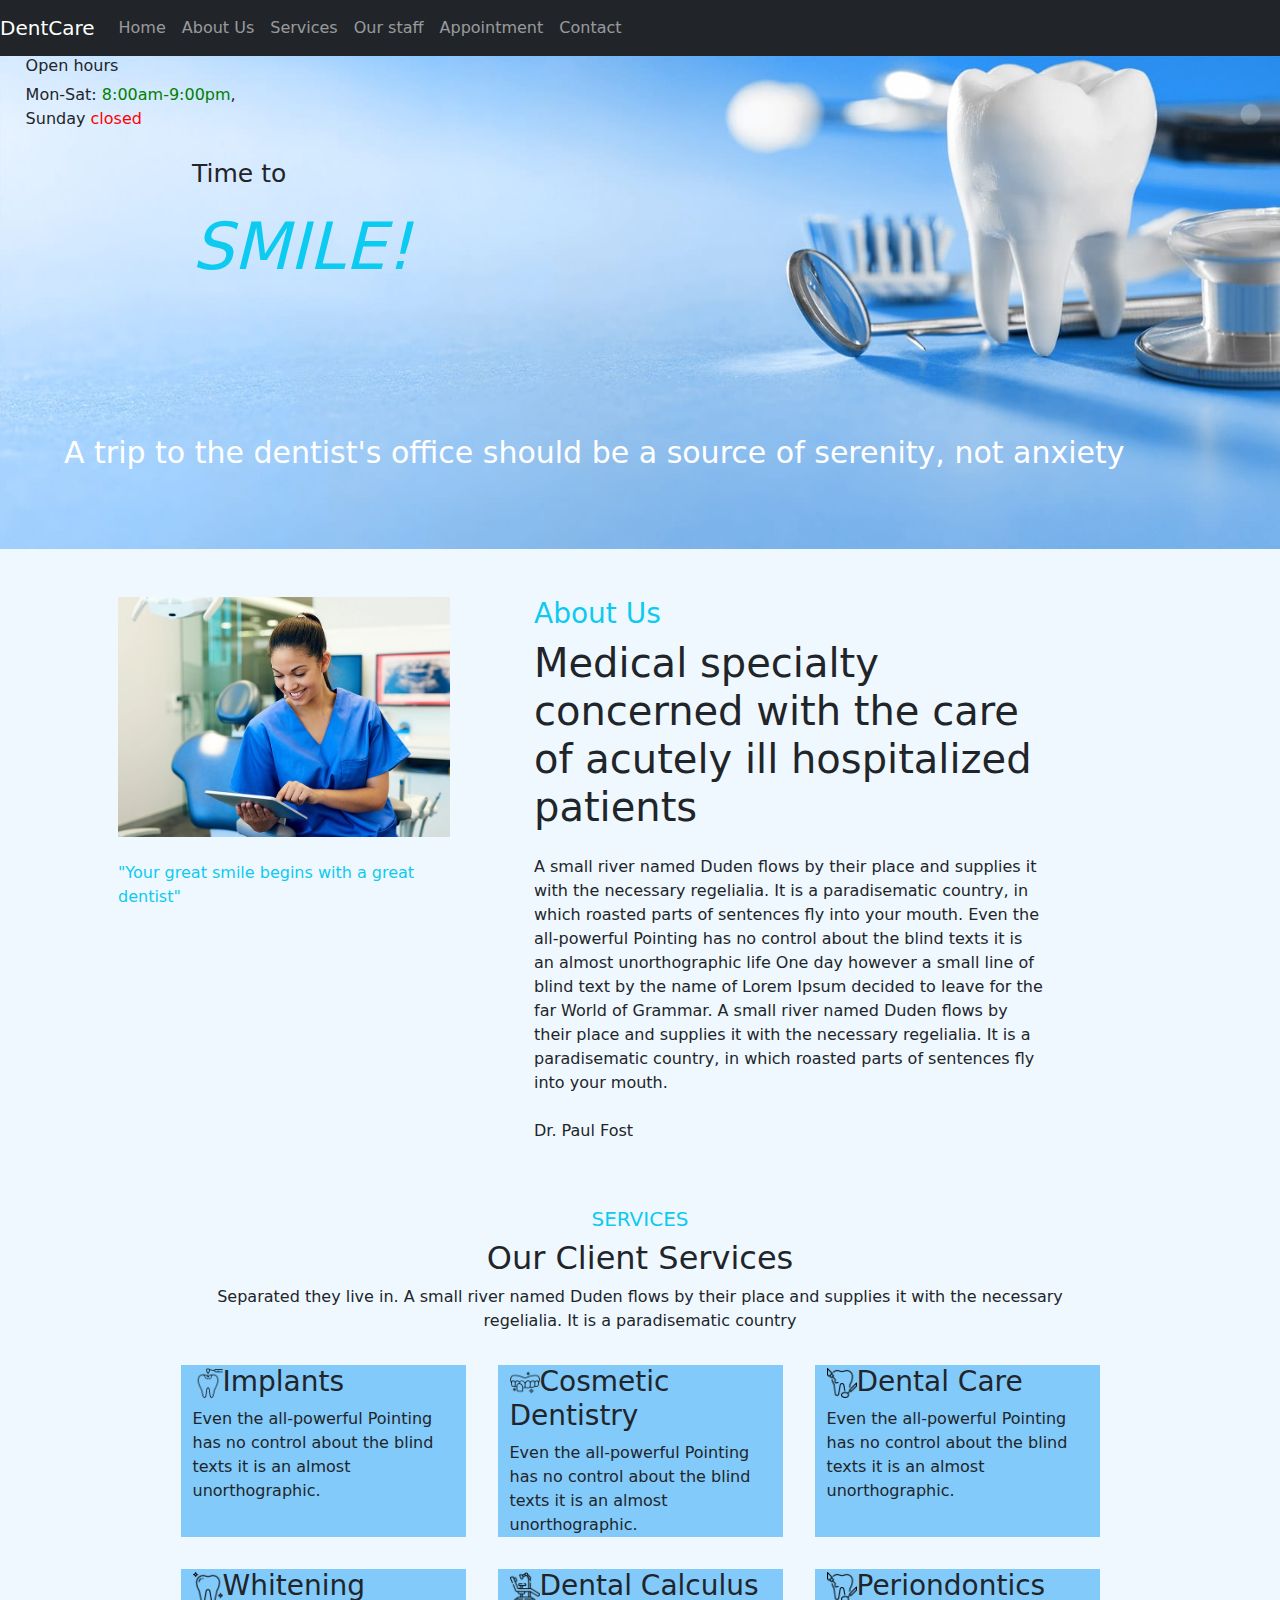
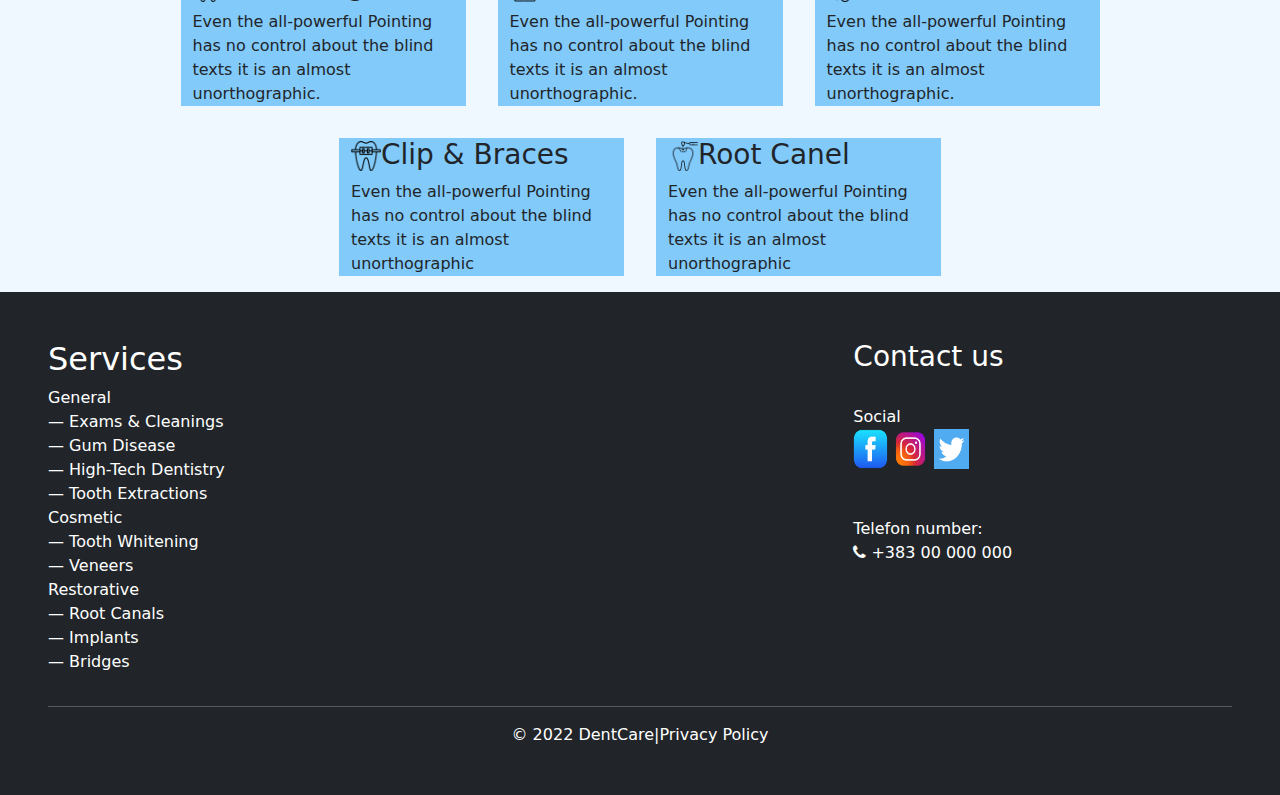
<file: index.html>
<!DOCTYPE html>
<html lang="en">

<head>
  <meta charset="UTF-8">
  <meta http-equiv="X-UA-Compatible" content="IE=edge">
  <meta name="viewport" content="width=device-width, initial-scale=1.0">
  <link href="https://cdn.jsdelivr.net/npm/bootstrap@5.1.3/dist/css/bootstrap.min.css" rel="stylesheet">
  <link rel="stylesheet" href="https://cdnjs.cloudflare.com/ajax/libs/font-awesome/4.7.0/css/font-awesome.min.css">
  <link rel="stylesheet" href="projekti.css">
  
<script src="https://ajax.googleapis.com/ajax/libs/jquery/3.6.0/jquery.min.js"></script>
  <title>DentCare Clinic</title>
</head>

<body>
  
    <script src="https://cdn.jsdelivr.net/npm/bootstrap@5.1.3/dist/js/bootstrap.bundle.min.js"></script>

   <script src="js/menu.js"></script>
    
    <!-- <nav class="navbar navbar-expand-sm sticky-top navbar-dark bg-dark">

      <a href="#" class="navbar-brand">DentCare</a>
      <button class="navbar-toggler" type="button" data-bs-toggle="collapse" data-bs-target="#mynavbar">
        <span class="navbar-toggler-icon"></span>
      </button>
      <div class="collapse navbar-collapse" id="mynavbar">
        <ul class="navbar-nav me-auto">
          <li class="nav-item">
            <a class="nav-link active" href="#">Home</a>
          </li>
          <li class="nav-item">
            <a class="nav-link" href="#about">About</a>
          </li>
          <li class="nav-item">
            <a class="nav-link" href="#services">Services</a>
          </li>
          <li class="nav-item">
            <a class="nav-link" href="our-staff1.html">Our Staff</a>
          </li>
          <li class="nav-item">
            <a class="nav-link" href="appointment.html">Appointment</a>
          </li>
          <li class="nav-item">
            <a class="nav-link" href="#contact">Contact</a>
          </li>
        </ul>
      </div>

    </nav> -->

  
    <div class="figure">
      <img src="images-projekti/dentist.jpg" class="img-fluid">
      <section class="text-break">
        <p class="fonts-1">Time to</p>
        <h1 class="text-info fonts-2 ">SMILE!</h1>
      </section>
      <div class="text-white text-break  fonts-0">
        A trip to the dentist's office should be a source of serenity, not anxiety
      </div>
      <div class="openhours">
        <h6>Open hours</h6>
        Mon-Sat:
        <span class="color-1">8:00am-9:00pm</span>,<br> Sunday <span class="color-2">closed</span>
      </div>

    </div>

  <div class="container-fluid backg-color2">
    <div id="about"></div>
    <div class="container p-5">
      <div class="row column-gap-60 ">
        <div class="col-4">
          <img src="images-projekti/about-us.jpg" class="img-fluid"><br><br>
          <p class=" text-info">"Your great smile begins with a great dentist"</p>
        </div>
        <div class="col-6">
          <h3 class="text-info">About Us</h3>
          <h1>Medical specialty concerned with the care of acutely ill hospitalized patients</h1>
          <p class="mt-4">
            A small river named Duden flows by their place and supplies it with the necessary regelialia. It
            is a
            paradisematic country, in which roasted parts of sentences fly into your mouth. Even the
            all-powerful
            Pointing has no control about the blind texts it is an almost unorthographic life One day
            however a
            small
            line of blind text by the name of Lorem Ipsum decided to leave for the far World of Grammar.

            A small river named Duden flows by their place and supplies it with the necessary regelialia. It
            is a
            paradisematic country, in which roasted parts of sentences fly into your mouth.
            <br> <br>
            Dr. Paul Fost
          </p>
        </div>
      </div>
    </div>
    <div id="services"></div>
    <div class="container  ">

      <div class="row ">
        <h5 class="d-flex justify-content-center text-info">SERVICES</h5>
      </div>
      <div class="row ">
        <h2 class="d-flex justify-content-center">Our Client Services</h2>
      </div>
      <div class="row ">
        <p class="d-flex justify-content-center text-center">Separated they live in. A small river named Duden flows
          by their place and supplies it with the necessary <br>regelialia. It is a paradisematic country</p>
      </div>

      <div class="row justify-content-center ">
        <div class="col-md-5 col-lg-3 m-3 backg-color3">
          <h3><img src="images-projekti/tooth1.png" alt="load.." width="30px" height="30px">Implants</h3>
          Even the all-powerful Pointing has no control about the blind texts it is an almost unorthographic.
        </div>
        <div class="col-md-5 col-lg-3 m-3 backg-color3">
          <h3><img src="images-projekti/tooth2.png" alt="load.." width="30px" height="30px">Cosmetic Dentistry</h3>
          Even the all-powerful Pointing has no control about the blind texts it is an almost unorthographic.
        </div>
        <div class="col-md-5 col-lg-3 m-3 backg-color3">
          <h3><img src="images-projekti/tooth3.png" alt="load.." width="30px" height="30px">Dental Care</h3>
          Even the all-powerful Pointing has no control about the blind texts it is an almost unorthographic.

        </div>
        <div class="col-md-5 col-lg-3 m-3 backg-color3">
          <h3><img src="images-projekti/tooth4.png" alt="load.." width="30px" height="30px">Whitening</h3>
          Even the all-powerful Pointing has no control about the blind texts it is an almost unorthographic.
        </div>
        <div class="col-md-5 col-lg-3 m-3 backg-color3">
          <h3><img src="images-projekti/tooth5.png" alt="load.." width="30px" height="30px">Dental Calculus</h3>
          Even the all-powerful Pointing has no control about the blind texts it is an almost unorthographic.
        </div>
        <div class="col-md-5 col-lg-3 m-3 backg-color3">
          <h3><img src="images-projekti/tooth6.png" alt="load.." width="30px" height="30px">Periondontics</h3>
          Even the all-powerful Pointing has no control about the blind texts it is an almost unorthographic.
        </div>
        <div class="col-md-5 col-lg-3 m-3 backg-color3">
          <h3><img src="images-projekti/tooth7.png" alt="load.." width="30px" height="30px">Clip & Braces</h3>
          Even the all-powerful Pointing has no control about the blind texts it is an almost unorthographic
        </div>
        <div class="col-md-5 col-lg-3 m-3 backg-color3">
          <h3><img src="images-projekti/tooth8.png" alt="load.." width="30px" height="30px">Root Canel</h3>
          Even the all-powerful Pointing has no control about the blind texts it is an almost unorthographic
        </div>
      </div>


    </div>
  </div>
  <footer class=" container-fluid  bg-dark p-5" id="contact">
    <div class="row">
      <div class="col-8">
        <h2 class="text-white">Services</h2>
        <p class="text-white">General<br>
          — Exams & Cleanings<br>
          — Gum Disease<br>
          — High-Tech Dentistry<br>
          — Tooth Extractions<br>
          Cosmetic<br>
          — Tooth Whitening<br>
          — Veneers<br>
          Restorative<br>
          — Root Canals<br>
          — Implants<br>
          — Bridges
        </p>
      </div>
      <div class="col-4">
        <h3 class=" text-white">Contact us</h3><br>
        <div class="text-white">Social</div>
        <div>
          <a href="https://www.facebook.com/"><img src="images-projekti/icon-facebook.jpg" alt="load.." width="35px"
              height="40px"></a>
          <a href="https://www.instagram.com/"><img src="images-projekti/Instagram-icon.webp" alt="load.." width="35px"
              height="40px"></a>
          <a href="https://www.twitter.com/"><img src="images-projekti/twitter-icon.png" alt="load.." width="35px"
              height="40px"></a>
        </div>
        <div class="text-white"><br><br>
          Telefon number:<br>
          <i class="fa fa-phone"></i> <span>+383 00 000 000</span>


        </div>
      </div>
    </div>
    <hr class="text-white">
    <div class="text-center text-white">
      &copy; 2022 DentCare|Privacy Policy
    </div>
  </footer>

</body>

</html>
</file>
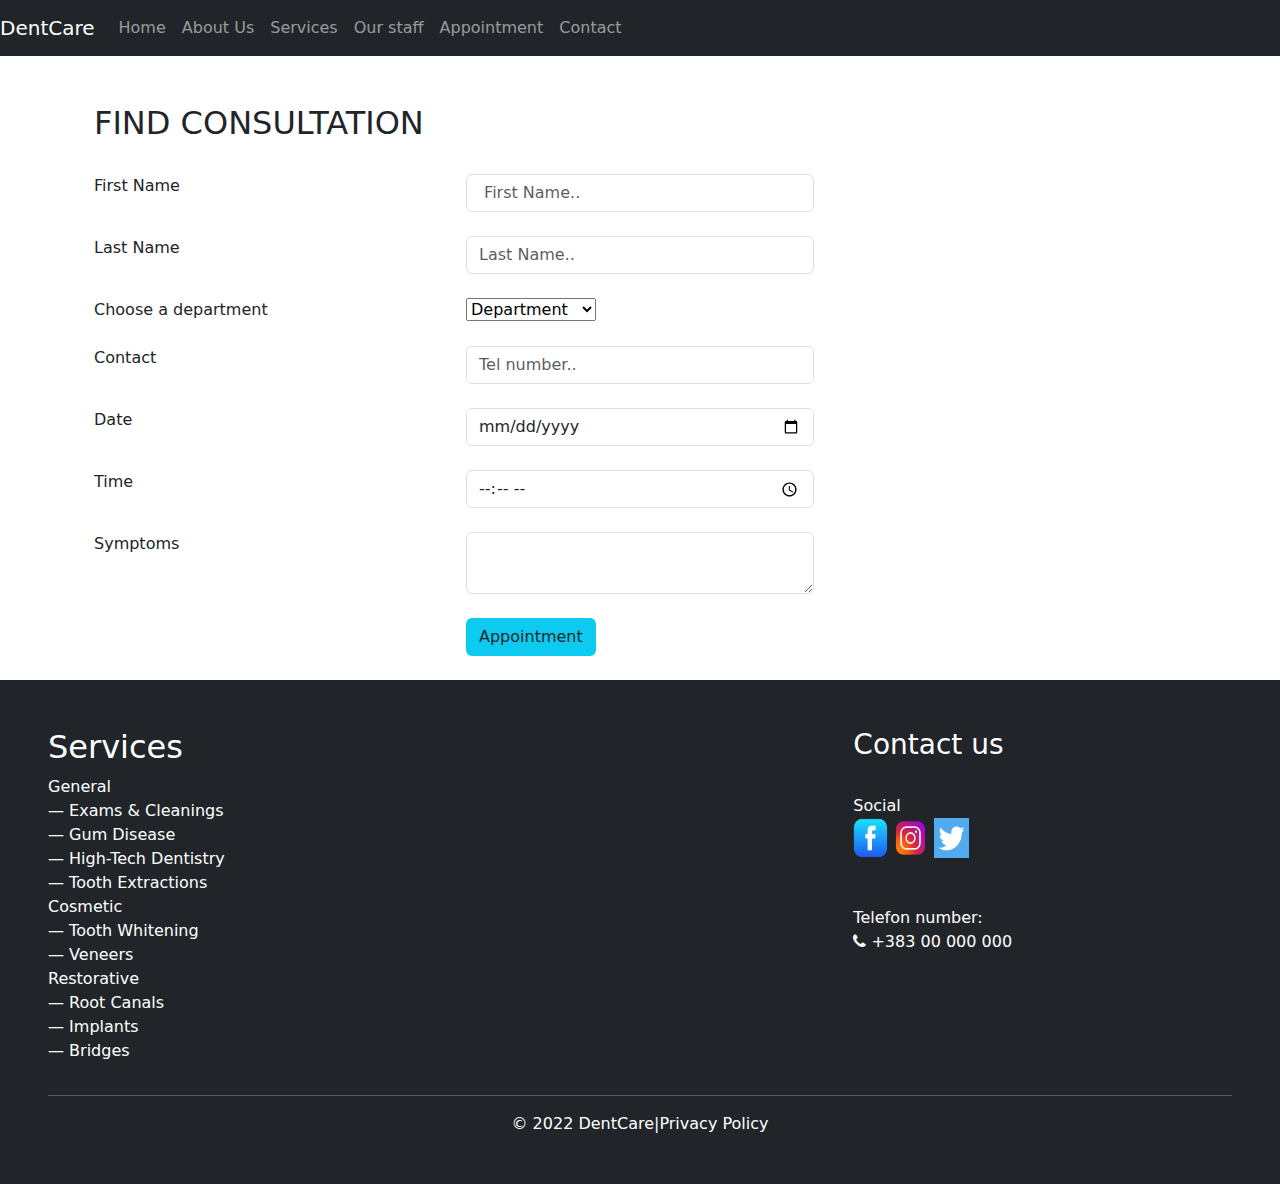
<file: appointment.html>
<!DOCTYPE html>
<html lang="en">

<head>
  <meta charset="UTF-8">
  <meta http-equiv="X-UA-Compatible" content="IE=edge">
  <meta name="viewport" content="width=device-width, initial-scale=1.0">
  <link href="https://cdn.jsdelivr.net/npm/bootstrap@5.1.3/dist/css/bootstrap.min.css" rel="stylesheet">
  <link rel="stylesheet" href="https://cdnjs.cloudflare.com/ajax/libs/font-awesome/4.7.0/css/font-awesome.min.css">
  <link rel="stylesheet" href="projekti.css">
  <script src="https://ajax.googleapis.com/ajax/libs/jquery/3.6.0/jquery.min.js"></script>
  <title>Projekti</title>
</head>

<body>
  <script src="https://cdn.jsdelivr.net/npm/bootstrap@5.1.3/dist/js/bootstrap.bundle.min.js">  </script>
  <script src="js/menu.js"></script>
  
   <div class="container mt-4 p-4">
    <div class="row ">
      <div class="col-md-6">
        <h2>FIND CONSULTATION </h2>
      </div>
    </div>
    <br>
   
    <form id="form" name="myform">

      <div class="form-group row">
        <label class="col-sm-4 col-lg-4">
          First Name
        </label>
        <div class="col-sm-4 col-lg-4">
          <input type="text" name="fname"  id="Fname" class="form-control" placeholder=" First Name.." required>
        </div>
      </div><br>
      <div class="form-group row">
        <label class="col-sm-4 col-lg-4">
          Last Name
        </label>
        <div class="col-sm-4 col-lg-4">
          <input type="text" id="Lname" class="form-control" placeholder="Last Name..">
        </div>
      </div><br>

      <div class=" form-group row">
        <label class="col-sm-4 col-lg-4">Choose a department</label>
        <div class="col-sm-4 col-lg-4">
          <select id="department" name="department">
            <option value="department">Department</option>
            <option value="general">General</option>
            <option value="cosmetic">Cosmetic</option>
            <option value="periondontics">Periondontics</option>
            <option value="implants">Implants</option>
          </select>
        </div>

      </div><br>
      <div class="form-group row">
        <label class="col-sm-4 col-lg-4">Contact</label>
        <div class="col-sm-4 col-lg-4">
          <input type="tel" id="Telnumber" class="form-control" placeholder="Tel number.." required>
        </div>
      </div><br>
      <div class="form-group row">
        <label class="col-sm-4 col-lg-4">Date</label>
        <div class="col-sm-4 col-lg-4">
          <input type="date" id="date" class="form-control" placeholder="Date..">
        </div>
      </div><br>

      <div class="form-group row">
        <label class="col-sm-4 col-lg-4">Time</label>
        <div class="col-sm-4 col-lg-4">
          <input type="time" id="time" class="form-control" placeholder="Time..">
        </div>
      </div><br>
      <div class="form-group row">
        <label class="col-sm-4 col-lg-4">Symptoms</label>
        <div class="col-sm-4 col-lg-4">
          <textarea id="symptoms" class="form-control" required></textarea>
        </div>
      </div><br>
      <div class="form-group row justify-content-end">
        <div class="col-sm-8  ">
          <button id="appointment" class=" btn btn-form bg-info">Appointment</button>
        </div>
      </div>



    </form>
 
 

  </div>
  <footer class=" container-fluid  bg-dark p-5" id="contact">
    <div class="row">
      <div class="col-8">
        <h2 class="text-white">Services</h2>
        <p class="text-white">General<br>
          — Exams & Cleanings<br>
          — Gum Disease<br>
          — High-Tech Dentistry<br>
          — Tooth Extractions<br>
          Cosmetic<br>
          — Tooth Whitening<br>
          — Veneers<br>
          Restorative<br>
          — Root Canals<br>
          — Implants<br>
          — Bridges
        </p>
      </div>
      <div class="col-4">
        <h3 class=" text-white">Contact us</h3><br>
        <div class="text-white">Social</div>
        <div>
          <a href="https://www.facebook.com/"><img src="images-projekti/icon-facebook.jpg" alt="load.." width="35px"
              height="40px"></a>
          <a href="https://www.instagram.com/"><img src="images-projekti/Instagram-icon.webp" alt="load.." width="35px"
              height="40px"></a>
          <a href="https://www.twitter.com/"><img src="images-projekti/twitter-icon.png" alt="load.." width="35px"
              height="40px"></a>
        </div>
        <div class="text-white"><br><br>
          Telefon number:<br>
          <i class="fa fa-phone"></i> <span>+383 00 000 000</span>
          

        </div>
      </div>
    </div>
    <hr class="text-white">
        <div class="text-center text-white">
          &copy; 2022 DentCare|Privacy Policy
        </div>
  </footer>
 

  <!-- <footer id="contact" class="text-center text-lg-start our-staff-footer mt-5 bg-info">
    <div class="container-fluid d-flex justify-content-center py-5">
      <button type="button" class="btn btn-primary btn-lg btn-floating mx-2" style="background-color: #54456b;">
        <i class="fa fa-facebook-f"></i>
      </button>
      <button type="button" class="btn btn-primary btn-lg btn-floating mx-2" style="background-color: #54456b;">
        <i class="fa fa-youtube"></i>
      </button>
      <button type="button" class="btn btn-primary btn-lg btn-floating mx-2" style="background-color: #54456b;">
        <i class="fa fa-instagram"></i>
      </button>
      <button type="button" class="btn btn-primary btn-lg btn-floating mx-2" style="background-color: #54456b;">
        <i class="fa fa-twitter"></i>
      </button>
    </div>


    <div class="text-center text-white p-3" style="background-color: rgba(0, 0, 0, 0.2);">
      &copy; 2022 Copyright</div>

  </footer> -->

</body>

</html>
</file>
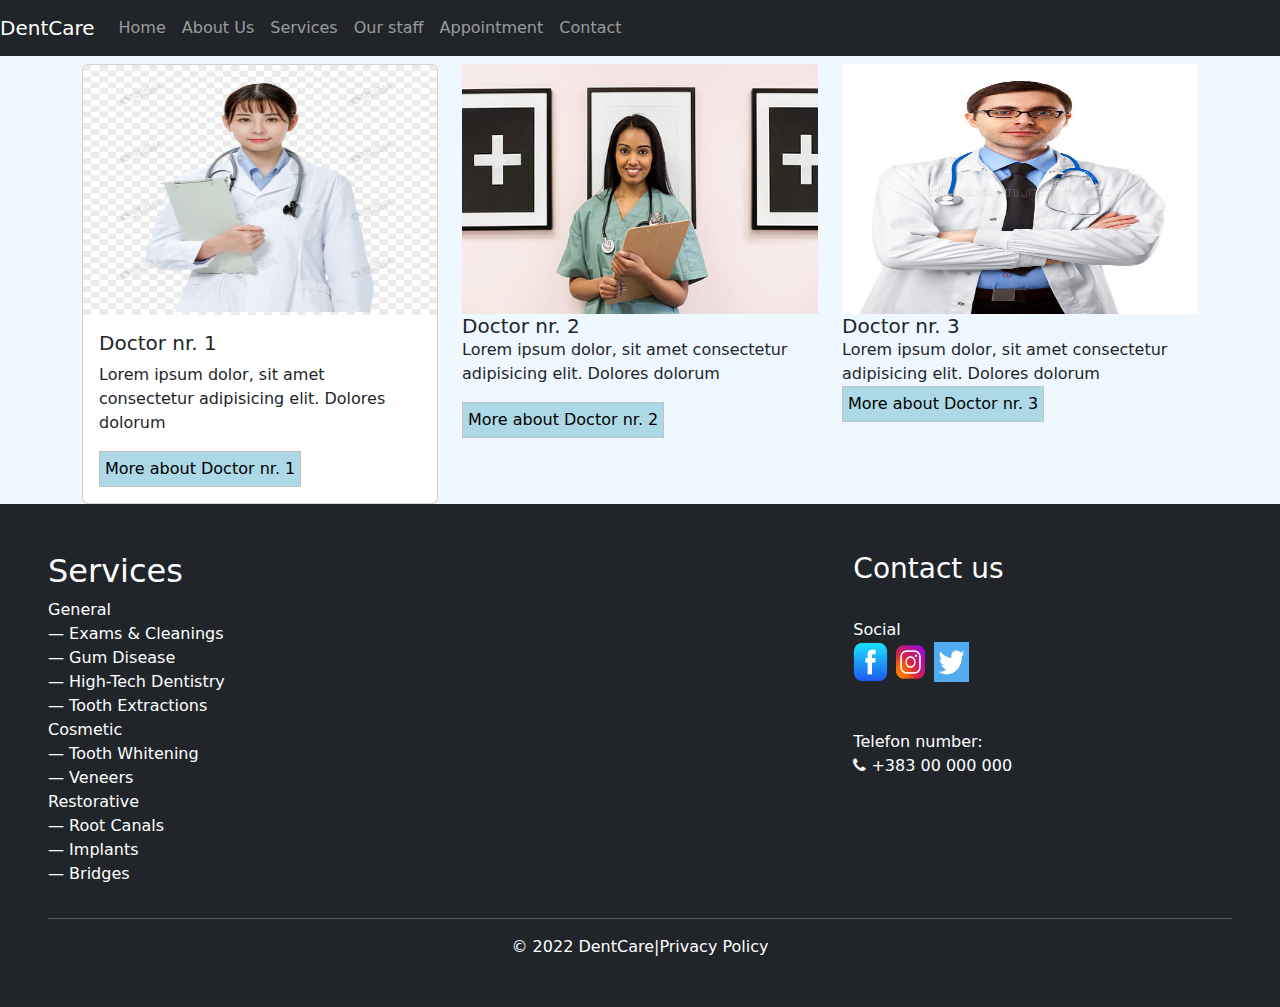
<file: our-staff.html>
<!DOCTYPE html>
<html lang="en">

<head>
  <meta charset="UTF-8">
  <meta http-equiv="X-UA-Compatible" content="IE=edge">
  <meta name="viewport" content="width=device-width, initial-scale=1.0">
  <link href="https://cdn.jsdelivr.net/npm/bootstrap@5.1.3/dist/css/bootstrap.min.css" rel="stylesheet">
  <link rel="stylesheet" href="https://cdnjs.cloudflare.com/ajax/libs/font-awesome/4.7.0/css/font-awesome.min.css">
  <link rel="stylesheet" href="projekti.css">
  <title>Projekti</title>
</head>

<body class=" backg-color2">
  <script src="https://cdn.jsdelivr.net/npm/bootstrap@5.1.3/dist/js/bootstrap.bundle.min.js">  </script>
  <script src="js/menu.js"></script>
  <script src="https://ajax.googleapis.com/ajax/libs/jquery/3.6.0/jquery.min.js"></script>
<script> 
$(document).ready(function(){
  $("#flip").click(function(){
    $("#panel").slideToggle("slow");
  });
});
$(document).ready(function(){
  $("#flip2").click(function(){
    $("#panel2").slideToggle("slow");
  });
});
$(document).ready(function(){
  $("#flip3").click(function(){
    $("#panel3").slideToggle("slow");
  });
});
</script>

  <div class="container">
    <div class="row">
      <div class="col-lg-4 col-md-6 mt-2">
       <div class="card">
        <img src="images-projekti/doc.png" alt="doctor1.." height="250px" width="100%" class="card-img-top">
          <div class="card-body">
            <h5 class="card-title"> Doctor nr. 1</h5>
            <p class="card-text">Lorem ipsum dolor, sit amet consectetur adipisicing elit. Dolores dolorum </p>
        
            <button id="flip">More about  Doctor nr. 1</button>
            <div id="panel">Lorem ipsum, dolor sit amet consectetur adipisicing elit. At aperiam repellat dolor ut, quis</div>
          </div>
        </div>
      </div>
      <div class="col-lg-4 col-md-6 mt-2">
        <img src="images-projekti/doc2.jpg" alt="doctor1.." height="250px" width="100%" class="card-img-top">
        <div class="card-body">
          <h5 class="card-title"> Doctor nr. 2</h5>
          <p class="card-text">Lorem ipsum dolor, sit amet consectetur adipisicing elit. Dolores dolorum </p>
          <button id="flip2">More about  Doctor nr. 2</button>
          <div id="panel2">Lorem ipsum, dolor sit amet consectetur adipisicing elit. At aperiam repellat dolor ut, quis</div>
        </div>

      </div>
      <div class="col-lg-4 col-md-6 mt-2">
        <img src="images-projekti/doc3.jpg" alt="doctor1.." height="250px" width="100%" class="card-img-top">
        <div class="card-body">
          <h5 class="card-title"> Doctor nr. 3</h5>
          <p class="card-text">Lorem ipsum dolor, sit amet consectetur adipisicing elit. Dolores dolorum </p>
        </div>
      
        <button id="flip3">More about  Doctor nr. 3</button>
        <div id="panel3">Lorem ipsum, dolor sit amet consectetur adipisicing elit. At aperiam repellat dolor ut, quis</div>
      </div>

    </div>
  </div>

  <footer class=" container-fluid  bg-dark p-5" id="contact">
    <div class="row">
      <div class="col-8">
        <h2 class="text-white">Services</h2>
        <p class="text-white">General<br>
          — Exams & Cleanings<br>
          — Gum Disease<br>
          — High-Tech Dentistry<br>
          — Tooth Extractions<br>
          Cosmetic<br>
          — Tooth Whitening<br>
          — Veneers<br>
          Restorative<br>
          — Root Canals<br>
          — Implants<br>
          — Bridges
        </p>
      </div>
      <div class="col-4">
        <h3 class=" text-white">Contact us</h3><br>
        <div class="text-white">Social</div>
        <div>
          <a href="https://www.facebook.com/"><img src="images-projekti/icon-facebook.jpg" alt="load.." width="35px"
              height="40px"></a>
          <a href="https://www.instagram.com/"><img src="images-projekti/Instagram-icon.webp" alt="load.." width="35px"
              height="40px"></a>
          <a href="https://www.twitter.com/"><img src="images-projekti/twitter-icon.png" alt="load.." width="35px"
              height="40px"></a>
        </div>
        <div class="text-white"><br><br>
          Telefon number:<br>
          <i class="fa fa-phone"></i> <span>+383 00 000 000</span>


        </div>
      </div>
    </div>
    <hr class="text-white">
    <div class="text-center text-white">
      &copy; 2022 DentCare|Privacy Policy
    </div>
  </footer>


</body>

</html>
</file>
<file: projekti.css>
/* .navbar>.container {
    justify-content: center !important;
} */

.column-gap-60 {
    column-gap: 60px;
}

.loc-icon {
    font-size: 40px;
}


.our-staff-footer {
    bottom: 0;
    position: fixed;
    width: 100%;
}

.navbar a:hover{
    background-color:grey;
}
.figure{
  position: relative;  
}
.figure>div{
   position: absolute;
   left:5%;
   bottom:15%;
  
   
}
.figure>section{
    position: absolute;
    left:15%;
    top:20%;
}
 .figure>.openhours{
   position: absolute; 
   top:0px ;
   left:2%;
 }   

.fonts-0{
   font-size: 30px; 
}
.fonts-1{
  font-size:25px ;  
}
.fonts-2{
    font-size:65px ;
    font-style:oblique;
}
.backg-color1{
background-color: #e6ffff;
}
.backg-color2{
background-color:aliceblue ;
}
.backg-color3{
background-color:#82cafa ;
}

.color-1{
    color:green;
}
.color-2{
    color: red;
}
.section-1{
    background-color:#e6ffff;
    height: fit-content;
}
#panel, #flip {
    padding: 5px;
    text-align: center;
    background-color:lightblue;
    border: solid 1px #c3c3c3;
  }
  
  #panel {
    padding: 50px;
    display: none;
  }
  #panel2, #flip2 {
    padding: 5px;
    text-align: center;
    background-color:lightblue;
    border: solid 1px #c3c3c3;
  }
  
  #panel2 {
    padding: 50px;
    display: none;
  }
  #panel3, #flip3 {
    padding: 5px;
    text-align: center;
    background-color:lightblue;
    border: solid 1px #c3c3c3;
  }
  
  #panel3 {
    padding: 50px;
    display: none;
  }
</file>
